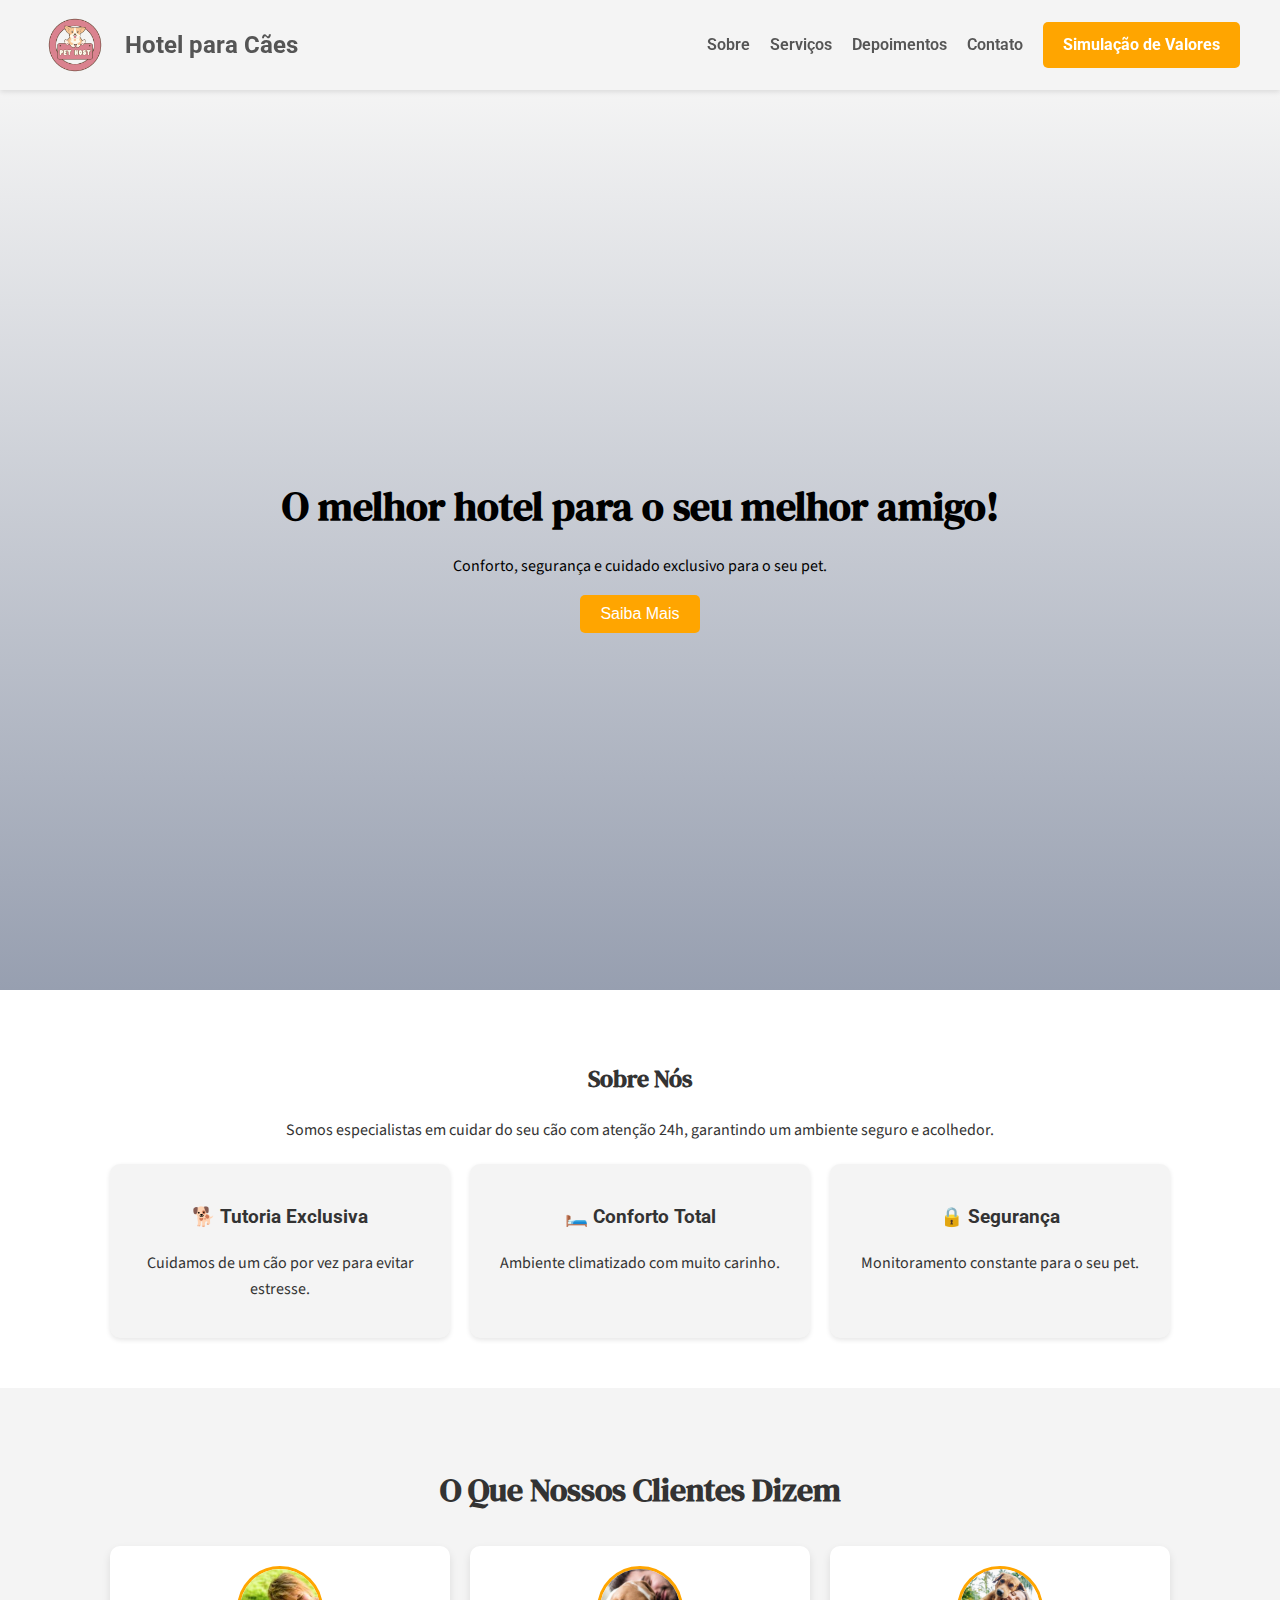
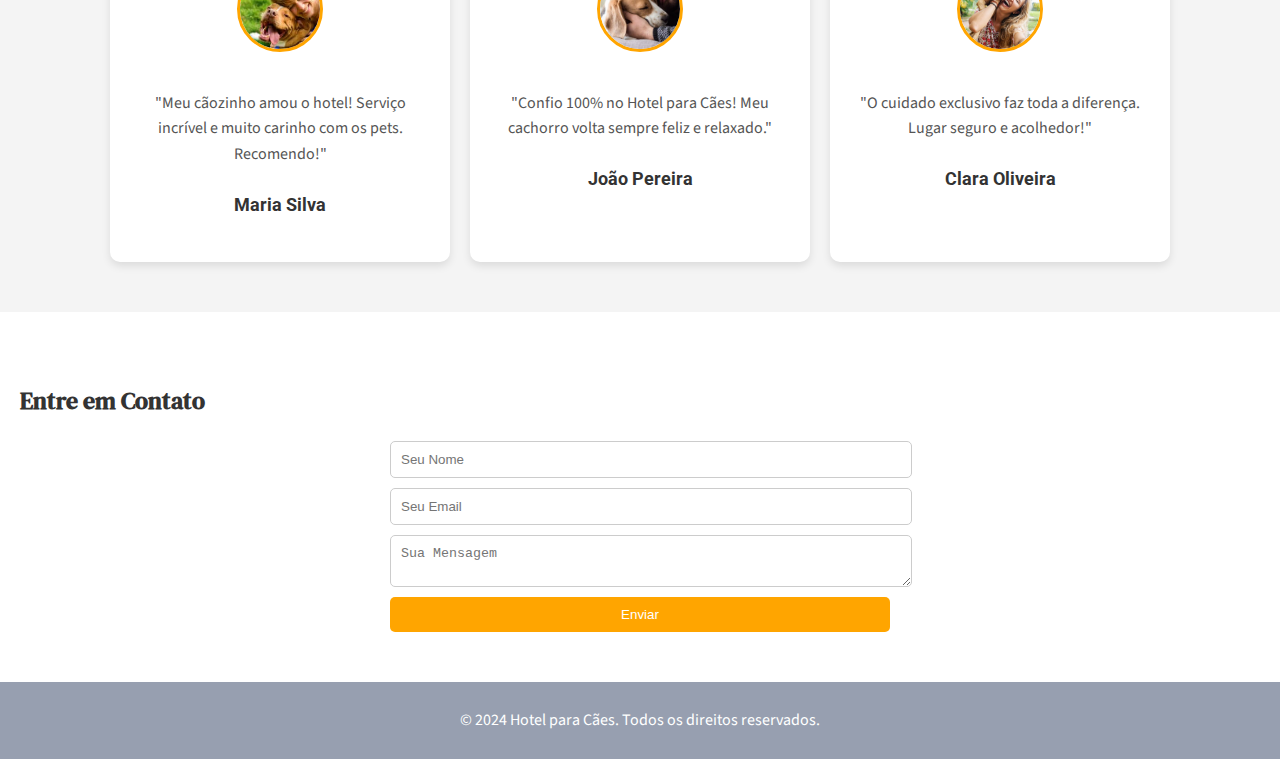
<file: index.html>
<!DOCTYPE html>
<html lang="pt-br">
<head>
    <meta charset="UTF-8">
    <meta name="viewport" content="width=device-width, initial-scale=1.0">
    
    <title>Hotel para Cães</title>
    
    <link rel="stylesheet" href="style.css">
</head>
<body>

    <header>
        <div class="container">
            <div class="logo">
                <img src="imagens/logopet.png" alt="Logo do Hotel para Cães">
                <span>Hotel para Cães</span>
            </div>
            <nav class="menu">
                <ul>
                    <li><a href="#sobre">Sobre</a></li>
                    <li><a href="servicos.html">Serviços</a></li>
                    <li><a href="#depoimentos">Depoimentos</a></li>
                    <li><a href="#contato">Contato</a></li>
                </ul>
                <a href="valores.html" class="btn">Simulação de Valores</a>
            </nav>
            <div class="menu-toggle" onclick="alternarMenu()">☰</div>
        </div>
    </header>


    <section class="home">
        <div class="home-content">
            <h1>O melhor hotel para o seu melhor amigo!</h1>
            <p>Conforto, segurança e cuidado exclusivo para o seu pet.</p>
            <button onclick="saibaMais('sobre')">Saiba Mais</button>
        </div>
    </section>

    <section id="sobre" class="about">
        <h2>Sobre Nós</h2>
        <p>Somos especialistas em cuidar do seu cão com atenção 24h, garantindo um ambiente seguro e acolhedor.</p>
        <div class="features">
            <div class="card">
                <h3>🐕 Tutoria Exclusiva</h3>
                <p>Cuidamos de um cão por vez para evitar estresse.</p>
            </div>
            <div class="card">
                <h3>🛏️ Conforto Total</h3>
                <p>Ambiente climatizado com muito carinho.</p>
            </div>
            <div class="card">
                <h3>🔒 Segurança</h3>
                <p>Monitoramento constante para o seu pet.</p>
            </div>
        </div>
    </section>

    <section id="depoimentos" class="testimonials">
        <h2>O Que Nossos Clientes Dizem</h2>
        <div class="testimonial-container">
            <div class="testimonial-card">
                <img src="imagens/cliente1.jpeg" alt="Foto do cliente">
                <p>"Meu cãozinho amou o hotel! Serviço incrível e muito carinho com os pets. Recomendo!"</p>
                <h4>Maria Silva</h4>
            </div>
            <div class="testimonial-card">
                <img src="imagens/cliente2.jpg" alt="Foto do cliente">
                <p>"Confio 100% no Hotel para Cães! Meu cachorro volta sempre feliz e relaxado."</p>
                <h4>João Pereira</h4>
            </div>
            <div class="testimonial-card">
                <img src="imagens/cliente3.jpeg" alt="Foto do cliente">
                <p>"O cuidado exclusivo faz toda a diferença. Lugar seguro e acolhedor!"</p>
                <h4>Clara Oliveira</h4>
            </div>
        </div>
    </section>

    <section id="contato" class="contact">
        <h2>Entre em Contato</h2>
        <form>
            <input type="text" placeholder="Seu Nome" required>
            <input type="email" placeholder="Seu Email" required>
            <textarea placeholder="Sua Mensagem" required></textarea>
            <button type="submit">Enviar</button>
        </form>
    </section>

    <footer>
        <p>© 2024 Hotel para Cães. Todos os direitos reservados.</p>
    </footer>

    <script src="script.js">
    </script>
    
</body>
</html>
</file>
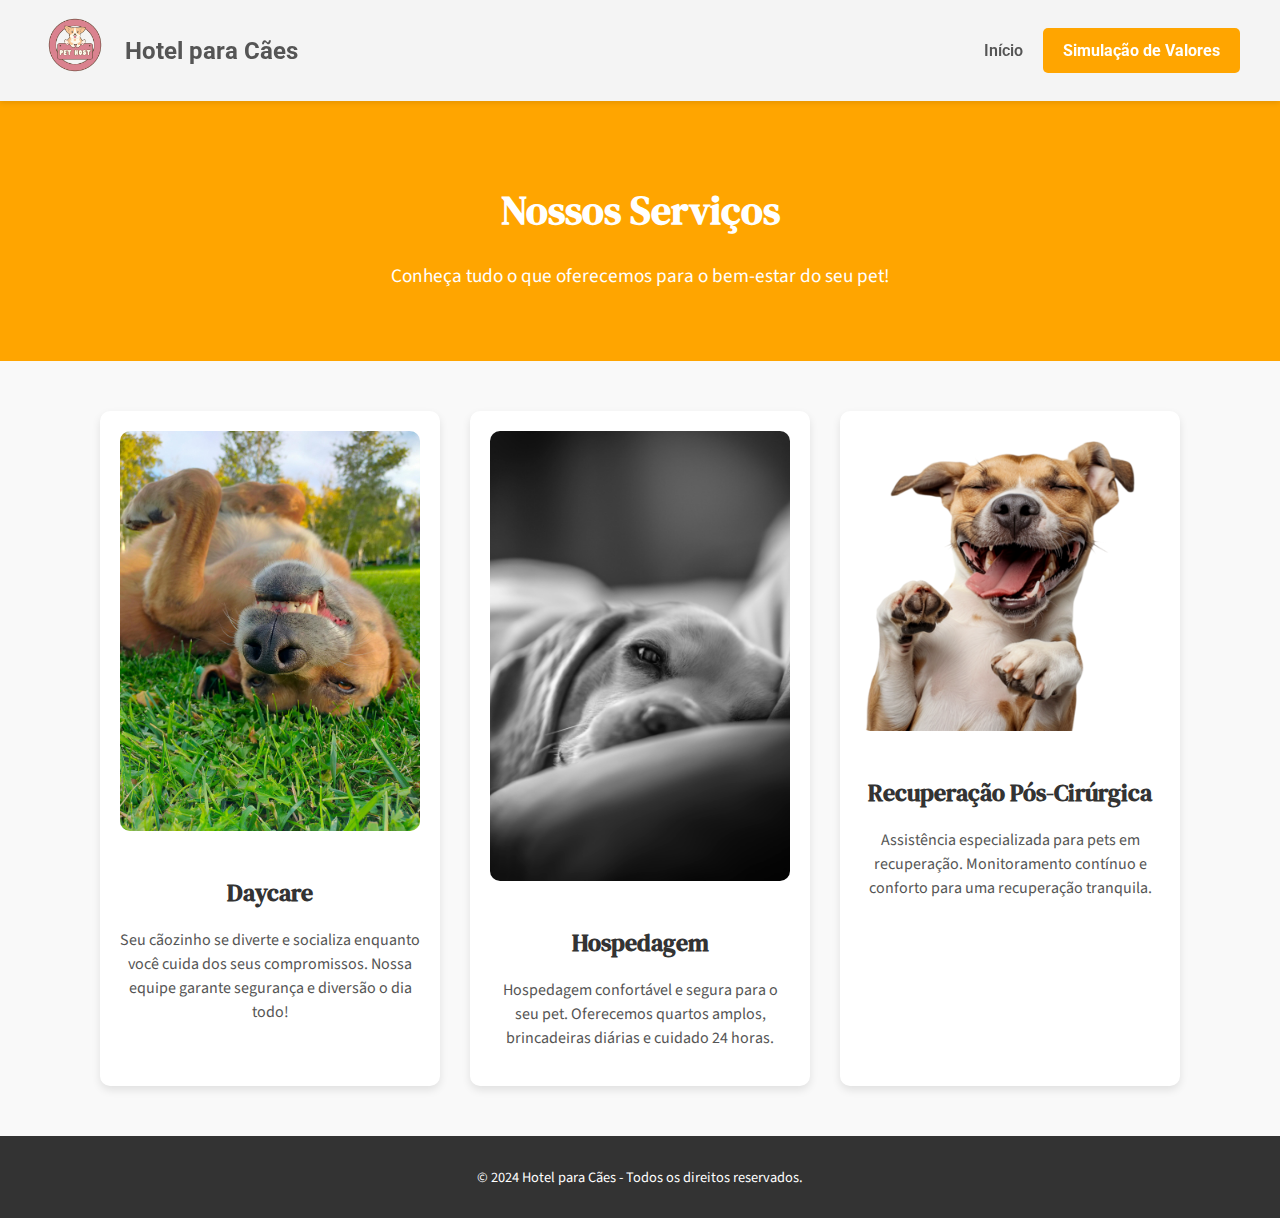
<file: servicos.html>
<!DOCTYPE html>
<html lang="pt-br">
<head>
    <meta charset="UTF-8">
    <meta name="viewport" content="width=device-width, initial-scale=1.0">
    <title>Serviços - Hotel para Cães</title>
    <link rel="stylesheet" href="styleservicos.css">
</head>
<body>
    <header>
        <div class="container">
            <div class="logo">
                <a href="index.html"><img src="imagens/logopet.png" alt="Logo do Hotel para Cães"></a>
                <span>Hotel para Cães</span>
            </div>
            <nav class="menu">
                <ul>
                    <li><a href="index.html">Início</a></li>
                </ul>
                <a href="valores.html" class="btn">Simulação de Valores</a>
            </nav>
            <div class="menu-toggle" onclick="alternarMenu()">☰</div>
        </div>
        </div>
    </header>

    
    <section class="page-title">
        <h1>Nossos Serviços</h1>
        <p>Conheça tudo o que oferecemos para o bem-estar do seu pet!</p>
    </section>

    
    <section class="services">
        <div class="service">
            <img src="imagens/cachorro3.jpg" alt="Serviço de Daycare">
            <h2>Daycare</h2>
            <p>Seu cãozinho se diverte e socializa enquanto você cuida dos seus compromissos. Nossa equipe garante segurança e diversão o dia todo!</p>
        </div>
        <div class="service">
            <img src="imagens/cachorro_5.jpg" alt="Serviço de Hospedagem">
            <h2>Hospedagem</h2>
            <p>Hospedagem confortável e segura para o seu pet. Oferecemos quartos amplos, brincadeiras diárias e cuidado 24 horas.</p>
        </div>
        <div class="service">
            <img src="imagens/cachorrofeliz.png" alt="Recuperação Pós-Cirúrgica">
            <h2>Recuperação Pós-Cirúrgica</h2>
            <p>Assistência especializada para pets em recuperação. Monitoramento contínuo e conforto para uma recuperação tranquila.</p>
        </div>
    </section>

    
    <footer>
        <p>&copy; 2024 Hotel para Cães - Todos os direitos reservados.</p>
    </footer>

    <script src="script.js">
    </script>
</body>
</html>
</file>
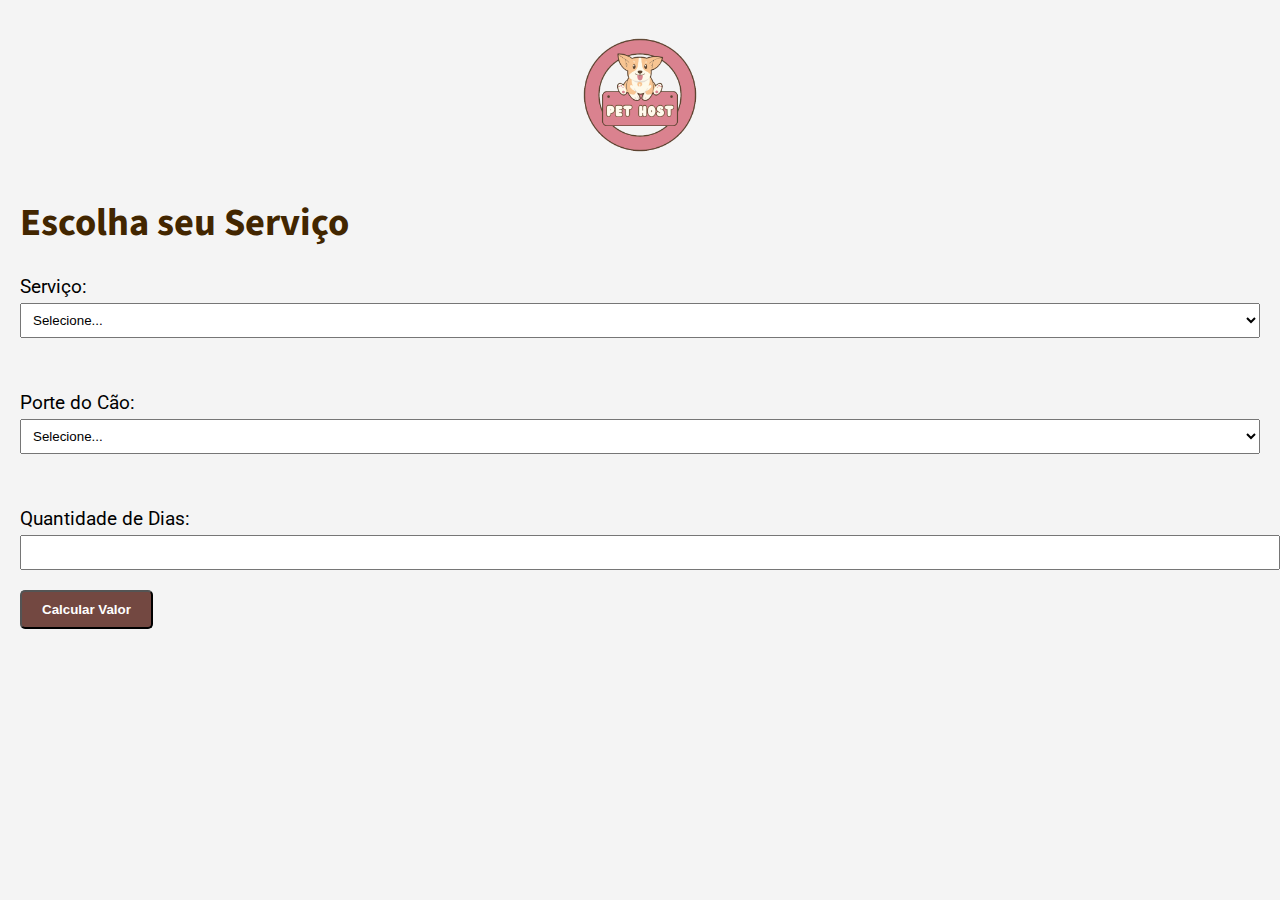
<file: valores.html>
<!DOCTYPE html>
<html lang="pt-br">
<head>
    <meta charset="UTF-8">
    <meta name="viewport" content="width=device-width, initial-scale=1.0">
    <title>Pet Host - Valores</title>
    <link href="https://fonts.googleapis.com/icon?family=Material+Icons" rel="stylesheet">
    <link rel="stylesheet" href="valores.css">
</head>
<body>
    <header>
        <a href="index.html"><img src="imagens/logopet.png" alt="Logo Pet Host" id="logo" ></a>
    </header>
    <h1>Escolha seu Serviço</h1>
    <form id="serviceForm">
        <label for="service">Serviço:</label>
        <select id="service" required>
            <option value="">Selecione...</option>
            <option value="daycare">Daycare</option>
            <option value="hospedagem">Hospedagem</option>
            <option value="recuperacao">Recuperação Pós-Cirúrgica</option>
        </select>
        <br><br>
        <label for="porte">Porte do Cão:</label>
        <select id="porte" required>
            <option value="">Selecione...</option>
            <option value="pequeno">Pequeno</option>
            <option value="medio">Médio</option>
            <option value="grande">Grande</option>
        </select>
        <br><br>
        <label for="dias">Quantidade de Dias:</label>
        <input type="number" id="dias" min="1" required>

        <button type="button" id="calcularBotao" onclick="calcular()">Calcular Valor</button>
    </form>

    <div id="result" style="display:none;">
        <h2>Valores</h2>
        <p id="totalValue"></p>
        <p id="discountValue"></p>
    </div>


    <script src="scriptvalores.js"></script>
    
</body>
</html>
</file>
<file: style.css>
@charset "UTF-8";
@import url('https://fonts.googleapis.com/css2?family=Roboto:ital,wght@0,100;0,300;0,400;0,500;0,700;0,900;1,100;1,300;1,400;1,500;1,700;1,900&display=swap');
@import url('https://fonts.googleapis.com/css2?family=DM+Serif+Text:ital@0;1&family=Roboto:ital,wght@0,100;0,300;0,400;0,500;0,700;0,900;1,100;1,300;1,400;1,500;1,700;1,900&display=swap');
@import url('https://fonts.googleapis.com/css2?family=Source+Sans+3:ital,wght@0,200..900;1,200..900&display=swap');


:root {
    --fonte1: "Roboto", serif;
    --fonte2: "DM Serif Text", serif;
    --fonte3: "Source Sans 3", sans-serif;
    --fonte4: 'Arial', sans-serif;
}

body {
    margin: 0;
    font-family: var(--fonte1);
    line-height: 1.6;
    color: #333;
}

h1, h2 {
    font-family: var(--fonte2);
}

p {
    font-family: var(--fonte3);
}

header {
    background: #f4f4f4;
    box-shadow: 0 2px 5px rgba(0, 0, 0, 0.1);
    position: sticky; 
    top: 0;
    z-index: 1000;
    font-family: var(--fonte1);
}

header .container {
    max-width: 1200px;
    margin: 0 auto;
    display: flex;
    align-items: center;
    justify-content: space-between;
    padding: 10px 20px;
}

header .logo img {
    height: 100px; 
    object-fit: contain;
}

header .logo {
    display: flex;
    align-items: center;
    gap: 15px; 
}

header .logo span {
        font-size: 1.5rem;
        color: #555;
        font-weight: bold;
}

@media (max-width: 768px) {
    header .logo img {
        height: 90px; 
    }
    header .logo {
        font-size: 1.3rem; 
    }
}
.logo {
    font-size: 1.5rem;
    font-weight: bold;
    color: #555;
}

header .logo img {
    height: 70px; 
    object-fit: contain;
}

header .logo span {
    font-size: 1.5rem;
    color: #555;
    font-weight: bold;
}

header .menu {
    display: flex;
    align-items: center;
    gap: 20px;
}

header .menu ul {
    list-style: none;
    display: flex;
    gap: 20px;
    margin: 0;
    padding: 0;
}

header .menu ul li a {
    text-decoration: none;
    color: #555;
    font-weight: 600;
    transition: color 0.3s;
}

header .menu ul li a:hover {
    color: orange;
}

header .btn {
    background: orange;
    color: white;
    padding: 10px 20px;
    border-radius: 5px;
    text-decoration: none;
    font-weight: bold;
    transition: background 0.3s;
}

header .btn:hover {
    background: darkorange;
}


.menu-toggle {
    display: none;
    font-size: 2rem;
    cursor: pointer;
    color: #555;
}

@media (max-width: 768px) {
    header .menu {
        display: none;
        flex-direction: column;
        background: #f4f4f4;
        position: absolute;
        top: 100%;
        right: 0;
        width: 100%;
        box-shadow: 0 2px 5px rgba(0, 0, 0, 0.1);
    }

    header .menu.active {
        display: flex;
    }

    header .menu ul {
        flex-direction: column;
        gap: 10px;
        padding: 20px;
    }

    header .menu ul li a {
        font-size: 1.2rem;
    }

    .menu-toggle {
        display: block;
    }
}

.home {
    height: 100vh;
    background: linear-gradient(#f4f4f4, #979fb0);
    color: rgb(0, 0, 0);
    display: flex;
    justify-content: center;
    align-items: center;
    text-align: center;
    padding: 0 20px;
}

.home h1 {
    font-size: 2.5rem;
    margin-bottom: 10px;
}

.home button {
    padding: 10px 20px;
    background: orange;
    color: white;
    border: none;
    border-radius: 5px;
    cursor: pointer;
    font-size: 1rem;
}

.home button:hover {
    background: darkorange;
}

section {
    padding: 50px 20px;
}

.about, .services {
    text-align: center;
}

.about .features {
    display: flex;
    justify-content: center;
    gap: 20px;
    flex-wrap: wrap;
    margin-top: 20px;
}

.testimonials {
    background: #f4f4f4;
    padding: 50px 20px;
    text-align: center;
}

.testimonials h2 {
    font-size: 2rem;
    margin-bottom: 30px;
    color: #333;
}

.testimonial-container {
    display: flex;
    justify-content: center;
    gap: 20px;
    flex-wrap: wrap;
}

.testimonial-card {
    background: white;
    box-shadow: 0 4px 8px rgba(0, 0, 0, 0.1);
    border-radius: 10px;
    padding: 20px;
    max-width: 300px;
    text-align: center;
    transition: transform 0.3s ease;
}

.testimonial-card:hover {
    transform: scale(1.05);
}

.testimonial-card img {
    width: 80px;
    height: 80px;
    border-radius: 50%;
    object-fit: cover;
    margin-bottom: 15px;
    border: 3px solid orange;
}

.testimonial-card p {
    font-size: 1rem;
    color: #555;
    margin-bottom: 10px;
}

.testimonial-card h4 {
    font-size: 1.1rem;
    color: #333;
    font-weight: bold;
}

@media (max-width: 768px) {
    .testimonial-container {
        flex-direction: column;
        align-items: center;
    }
}

.card {
    background: #f4f4f4;
    padding: 20px;
    border-radius: 10px;
    box-shadow: 0 2px 5px rgba(0, 0, 0, 0.1);
    flex: 1;
    max-width: 300px;
}

.contact form {
    display: flex;
    flex-direction: column;
    gap: 10px;
    max-width: 500px;
    margin: auto;
}

.contact input, .contact textarea {
    width: 100%;
    padding: 10px;
    border: 1px solid #ccc;
    border-radius: 5px;
}

.contact button {
    padding: 10px 20px;
    background: orange;
    color: white;
    border: none;
    border-radius: 5px;
    cursor: pointer;
}

footer {
    text-align: center;
    padding: 10px;
    background: #979fb0;
    color: white;
}
</file>
<file: styleservicos.css>
@charset "UTF-8";
@import url('https://fonts.googleapis.com/css2?family=Roboto:ital,wght@0,100;0,300;0,400;0,500;0,700;0,900;1,100;1,300;1,400;1,500;1,700;1,900&display=swap');
@import url('https://fonts.googleapis.com/css2?family=DM+Serif+Text:ital@0;1&family=Roboto:ital,wght@0,100;0,300;0,400;0,500;0,700;0,900;1,100;1,300;1,400;1,500;1,700;1,900&display=swap');
@import url('https://fonts.googleapis.com/css2?family=Source+Sans+3:ital,wght@0,200..900;1,200..900&display=swap');


:root {
    --fonte1: "Roboto", serif;
    --fonte2: "DM Serif Text", serif;
    --fonte3: "Source Sans 3", sans-serif;
    --fonte4: 'Arial', sans-serif;
}

body {
    margin: 0;
    font-family: var(--fonte1);
    line-height: 1.6;
    color: #333;
}

h1, h2 {
    font-family: var(--fonte2);
}

p {
    font-family: var(--fonte3);
}

header {
    background: #f4f4f4;
    box-shadow: 0 2px 5px rgba(0, 0, 0, 0.1);
    position: sticky; 
    top: 0;
    z-index: 1000;
    font-family: var(--fonte1);
}

header .container {
    max-width: 1200px;
    margin: 0 auto;
    display: flex;
    align-items: center;
    justify-content: space-between;
    padding: 10px 20px;
}

header .logo img {
    height: 100px; 
    object-fit: contain;
}

header .logo {
    display: flex;
    align-items: center;
    gap: 15px; 
}

header .logo span {
        font-size: 1.5rem;
        color: #555;
        font-weight: bold;
}

@media (max-width: 768px) {
    header .logo img {
        height: 90px; 
    }
    header .logo {
        font-size: 1.3rem; 
    }
}
.logo {
    font-size: 1.5rem;
    font-weight: bold;
    color: #555;
}

header .logo img {
    height: 70px; 
    object-fit: contain;
}

header .logo span {
    font-size: 1.5rem;
    color: #555;
    font-weight: bold;
}

header .menu {
    display: flex;
    align-items: center;
    gap: 20px;
}

header .menu ul {
    list-style: none;
    display: flex;
    gap: 20px;
    margin: 0;
    padding: 0;
}

header .menu ul li a {
    text-decoration: none;
    color: #555;
    font-weight: 600;
    transition: color 0.3s;
}

header .menu ul li a:hover {
    color: orange;
}

header .btn {
    background: orange;
    color: white;
    padding: 10px 20px;
    border-radius: 5px;
    text-decoration: none;
    font-weight: bold;
    transition: background 0.3s;
}

header .btn:hover {
    background: darkorange;
}


.menu-toggle {
    display: none;
    font-size: 2rem;
    cursor: pointer;
    color: #555;
}

@media (max-width: 768px) {
    header .menu {
        display: none;
        flex-direction: column;
        background: #f4f4f4;
        position: absolute;
        top: 100%;
        right: 0;
        width: 100%;
        box-shadow: 0 2px 5px rgba(0, 0, 0, 0.1);
    }

    header .menu.active {
        display: flex;
    }

    header .menu ul {
        flex-direction: column;
        gap: 10px;
        padding: 20px;
    }

    header .menu ul li a {
        font-size: 1.2rem;
    }

    .menu-toggle {
        display: block;
    }
}

.page-title {
    background: orange;
    color: white;
    text-shadow: #555;
    text-align: center;
    padding: 50px 10%; 
    margin: 0; 
    box-sizing: border-box; 
}
.page-title h1 {
    font-size: 2.5rem;
    margin-bottom: 10px;
}

.page-title p {
    font-size: 1.2rem;
}

@media (max-width: 768px) {
    .page-title {
        padding: 30px 5%; 
    }

    .page-title h1 {
        font-size: 2rem;
    }

    .page-title p {
        font-size: 1rem;
    }
}

.services {
    display: flex;
    flex-wrap: wrap;
    justify-content: center;
    gap: 30px;
    padding: 50px 20px;
    background: #f9f9f9;
}

.service {
    background: white;
    box-shadow: 0 4px 8px rgba(0, 0, 0, 0.1);
    border-radius: 10px;
    text-align: center;
    max-width: 300px;
    padding: 20px;
    transition: transform 0.3s ease;
}

.service:hover {
    transform: scale(1.05);
}

.service img {
    width: 100%;
    border-radius: 10px;
    margin-bottom: 15px;
}

.service h2 {
    font-size: 1.5rem;
    margin-bottom: 10px;
    color: #333;
}

.service p {
    font-size: 1rem;
    color: #555;
    line-height: 1.5;
}

section {
    padding: 50px 20px;
}

footer {
    text-align: center;
    background: #333;
    color: white;
    padding: 15px;
    font-size: 0.9rem;
}
</file>
<file: valores.css>
@charset "UTF-8";
@import url('https://fonts.googleapis.com/css2?family=Roboto:ital,wght@0,100;0,300;0,400;0,500;0,700;0,900;1,100;1,300;1,400;1,500;1,700;1,900&display=swap');
@import url('https://fonts.googleapis.com/css2?family=DM+Serif+Text:ital@0;1&family=Roboto:ital,wght@0,100;0,300;0,400;0,500;0,700;0,900;1,100;1,300;1,400;1,500;1,700;1,900&display=swap');
@import url('https://fonts.googleapis.com/css2?family=Source+Sans+3:ital,wght@0,200..900;1,200..900&display=swap');


:root {
    --fonte1: "Roboto", serif;
    --fonte2: "DM Serif Text", serif;
    --fonte3: "Source Sans 3", sans-serif;
    --fonte4: 'Arial', sans-serif;
}

html, body {
    min-height: 100vh;
    font-size: 16px; 
    background-color: #f4f4f4;
    padding: 0;
    margin: 0;
    box-sizing: border-box; 
}

header{
    background: #f4f4f4;
    position: sticky; 
    top: 0;
    z-index: 1000;
    font-family: var(--fonte1);
}

#logo {
    height: 150px; 
    width: auto; 
    display: block;
    margin: 0 auto;
}

#link {
    color: white;
    text-decoration: underline;
    
}

body {
    font-family: var(--fonte1);
    padding: 20px;
    font-size: 1.2em;
}

html, body {
    min-height: 100vh; 
    background-color: #f4f4f4;
}

h1 {
    font-family: var(--fonte3);
    color: #422600;
}

label {
    display: block;
    margin: 10px 0 5px;
}

select, input {
    margin-bottom: 20px;
    padding: 8px;
    width: 100%;
}

button {
    background: #6e423bf7;
    color: white;
    padding: 10px 20px;
    border-radius: 5px;
    text-decoration: none;
    font-weight: bold;
    transition: background 0.3s;
    cursor: pointer;

    
}

button:hover {
    background-color: #6e423bd2;
    
}


#result {
    margin-top: 20px;
    font-family: var(--fonte3);
}
</file>
